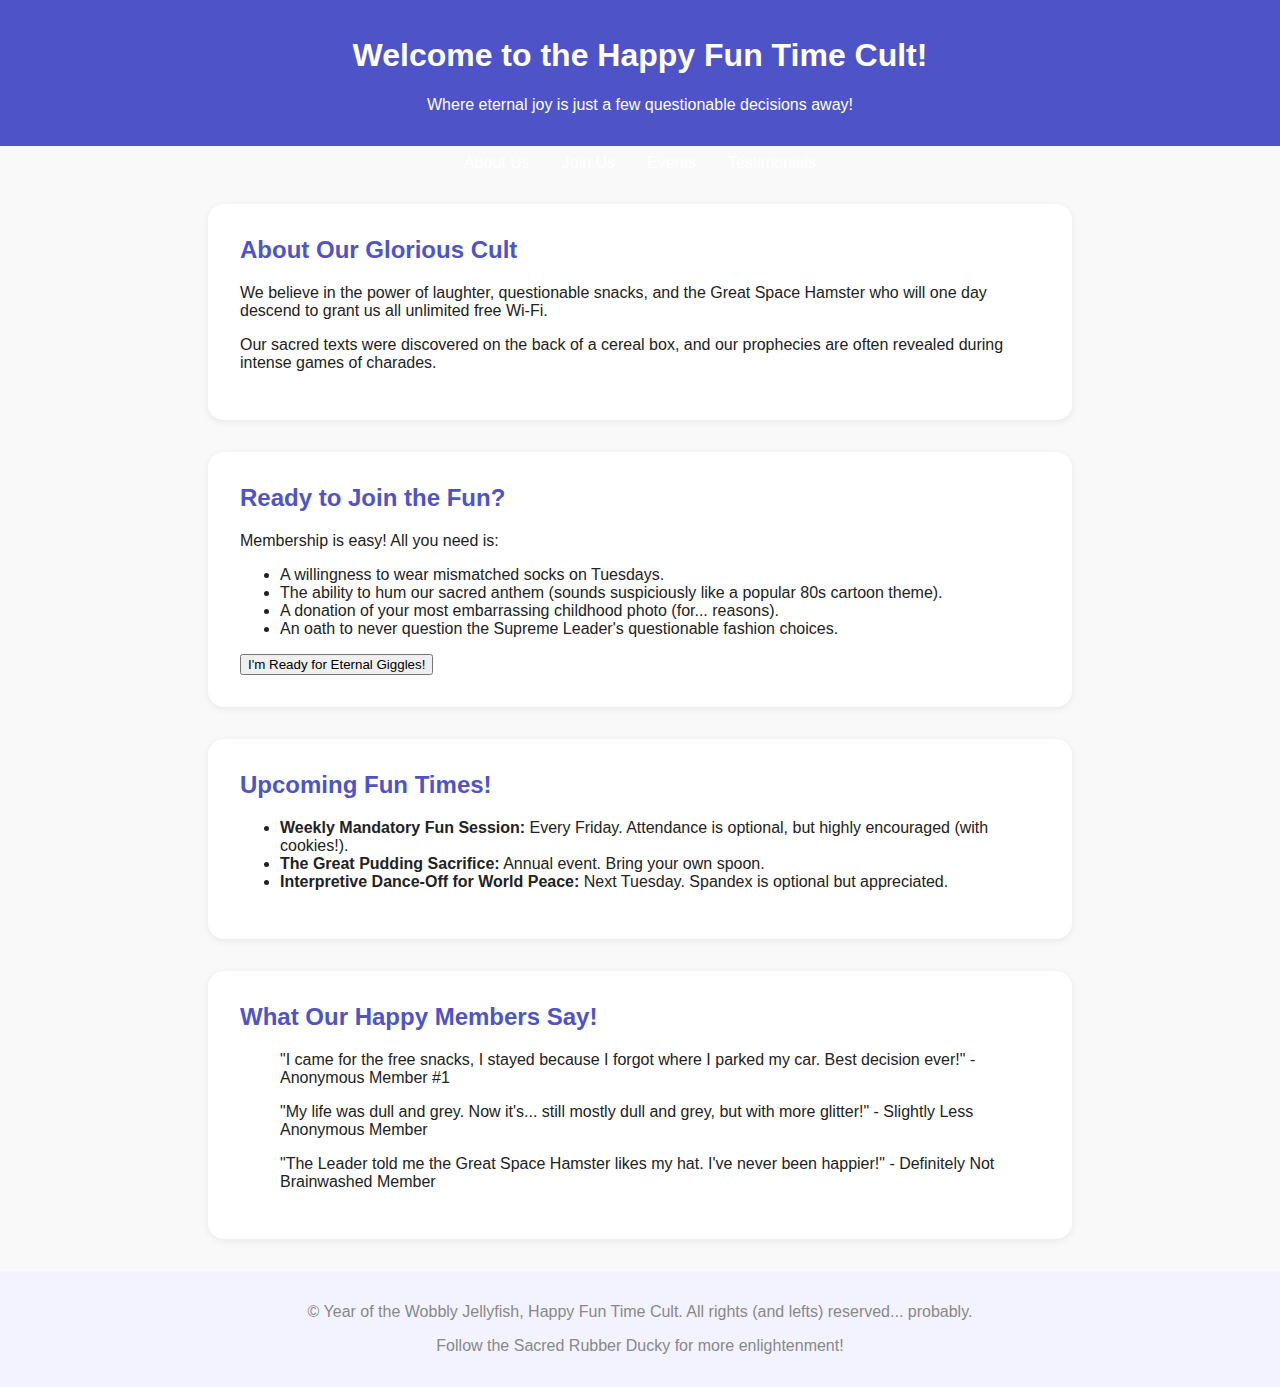
<file: index.html>
<!DOCTYPE html>
<html lang="en">
<head>
    <meta charset="UTF-8">
    <meta name="viewport" content="width=device-width, initial-scale=1.0">
    <title>Happy Fun Time Cult!</title>
    <link rel="stylesheet" href="style.css">
</head>
<body>
    <header>
        <h1>Welcome to the Happy Fun Time Cult!</h1>
        <p>Where eternal joy is just a few questionable decisions away!</p>
    </header>

    <nav>
        <a href="#about">About Us</a>
        <a href="#join">Join Us</a>
        <a href="#events">Events</a>
        <a href="#testimonials">Testimonials</a>
    </nav>

    <main>
        <section id="about">
            <h2>About Our Glorious Cult</h2>
            <p>We believe in the power of laughter, questionable snacks, and the Great Space Hamster who will one day descend to grant us all unlimited free Wi-Fi.</p>
            <p>Our sacred texts were discovered on the back of a cereal box, and our prophecies are often revealed during intense games of charades.</p>
        </section>

        <section id="join">
            <h2>Ready to Join the Fun?</h2>
            <p>Membership is easy! All you need is:</p>
            <ul>
                <li>A willingness to wear mismatched socks on Tuesdays.</li>
                <li>The ability to hum our sacred anthem (sounds suspiciously like a popular 80s cartoon theme).</li>
                <li>A donation of your most embarrassing childhood photo (for... reasons).</li>
                <li>An oath to never question the Supreme Leader's questionable fashion choices.</li>
            </ul>
            <button id="joinButton">I'm Ready for Eternal Giggles!</button>
        </section>

        <section id="events">
            <h2>Upcoming Fun Times!</h2>
            <ul>
                <li><strong>Weekly Mandatory Fun Session:</strong> Every Friday. Attendance is optional, but highly encouraged (with cookies!).</li>
                <li><strong>The Great Pudding Sacrifice:</strong> Annual event. Bring your own spoon.</li>
                <li><strong>Interpretive Dance-Off for World Peace:</strong> Next Tuesday. Spandex is optional but appreciated.</li>
            </ul>
        </section>

        <section id="testimonials">
            <h2>What Our Happy Members Say!</h2>
            <blockquote>
                <p>"I came for the free snacks, I stayed because I forgot where I parked my car. Best decision ever!" - Anonymous Member #1</p>
            </blockquote>
            <blockquote>
                <p>"My life was dull and grey. Now it's... still mostly dull and grey, but with more glitter!" - Slightly Less Anonymous Member</p>
            </blockquote>
            <blockquote>
                <p>"The Leader told me the Great Space Hamster likes my hat. I've never been happier!" - Definitely Not Brainwashed Member</p>
            </blockquote>
        </section>
    </main>

    <footer>
        <p>&copy; Year of the Wobbly Jellyfish, Happy Fun Time Cult. All rights (and lefts) reserved... probably.</p>
        <p>Follow the Sacred Rubber Ducky for more enlightenment!</p>
    </footer>

    <script src="script.js"></script>
</body>
</html>
</file>
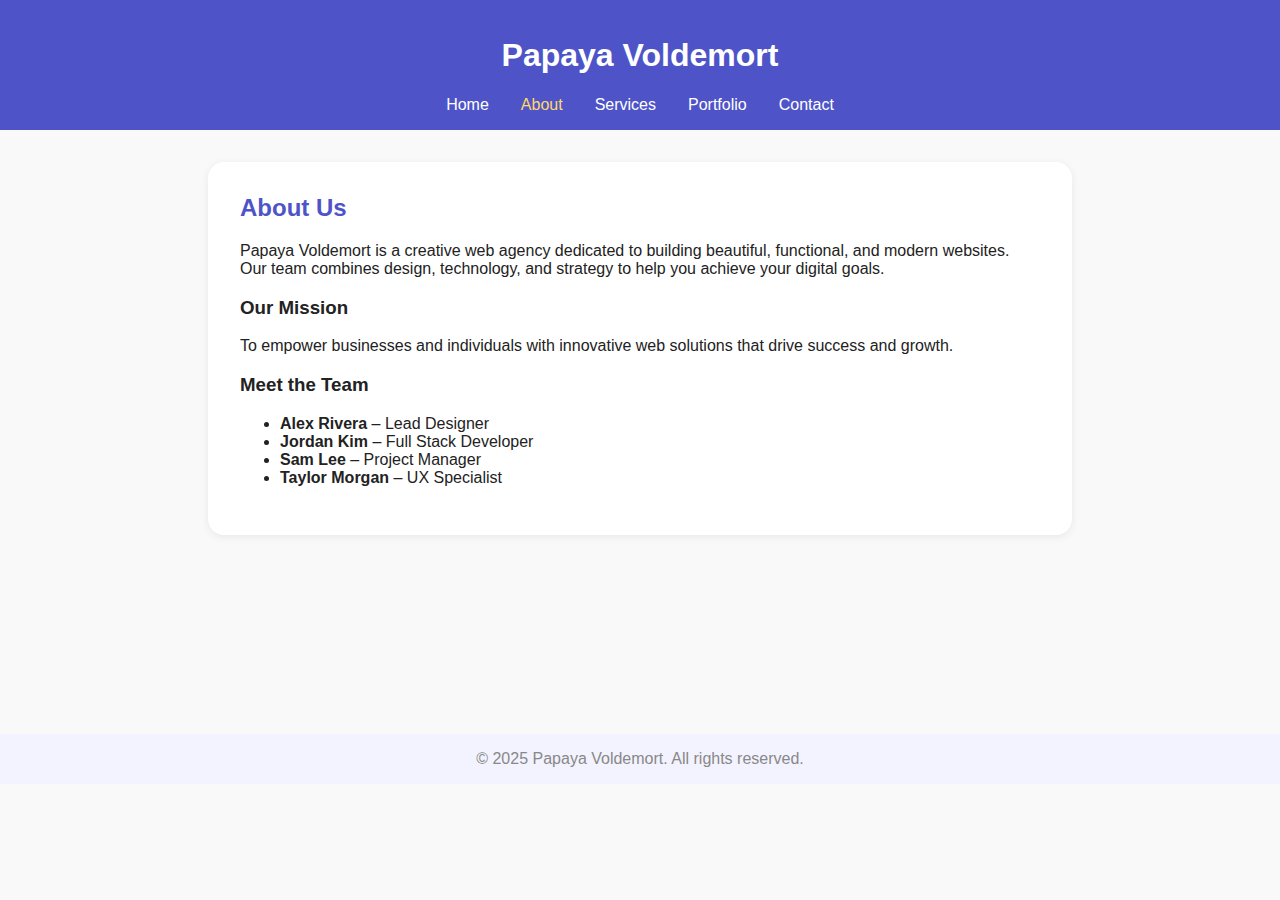
<file: about.html>
<!DOCTYPE html>
<html lang="en">
<head>
  <meta charset="UTF-8">
  <meta name="viewport" content="width=device-width, initial-scale=1.0">
  <title>Papaya Voldemort | About</title>
  <link rel="stylesheet" href="style.css">
</head>
<body>
  <header>
    <h1>Papaya Voldemort</h1>
    <nav>
      <a href="index.html">Home</a>
      <a href="about.html">About</a>
      <a href="services.html">Services</a>
      <a href="portfolio.html">Portfolio</a>
      <a href="contact.html">Contact</a>
    </nav>
  </header>
  <main>
    <section>
      <h2>About Us</h2>
      <p>Papaya Voldemort is a creative web agency dedicated to building beautiful, functional, and modern websites. Our team combines design, technology, and strategy to help you achieve your digital goals.</p>
      <h3>Our Mission</h3>
      <p>To empower businesses and individuals with innovative web solutions that drive success and growth.</p>
      <h3>Meet the Team</h3>
      <ul>
        <li><strong>Alex Rivera</strong> – Lead Designer</li>
        <li><strong>Jordan Kim</strong> – Full Stack Developer</li>
        <li><strong>Sam Lee</strong> – Project Manager</li>
        <li><strong>Taylor Morgan</strong> – UX Specialist</li>
      </ul>
    </section>
  </main>
  <footer>
    &copy; 2025 Papaya Voldemort. All rights reserved.
  </footer>
  <script src="script.js"></script>
</body>
</html>
</file>
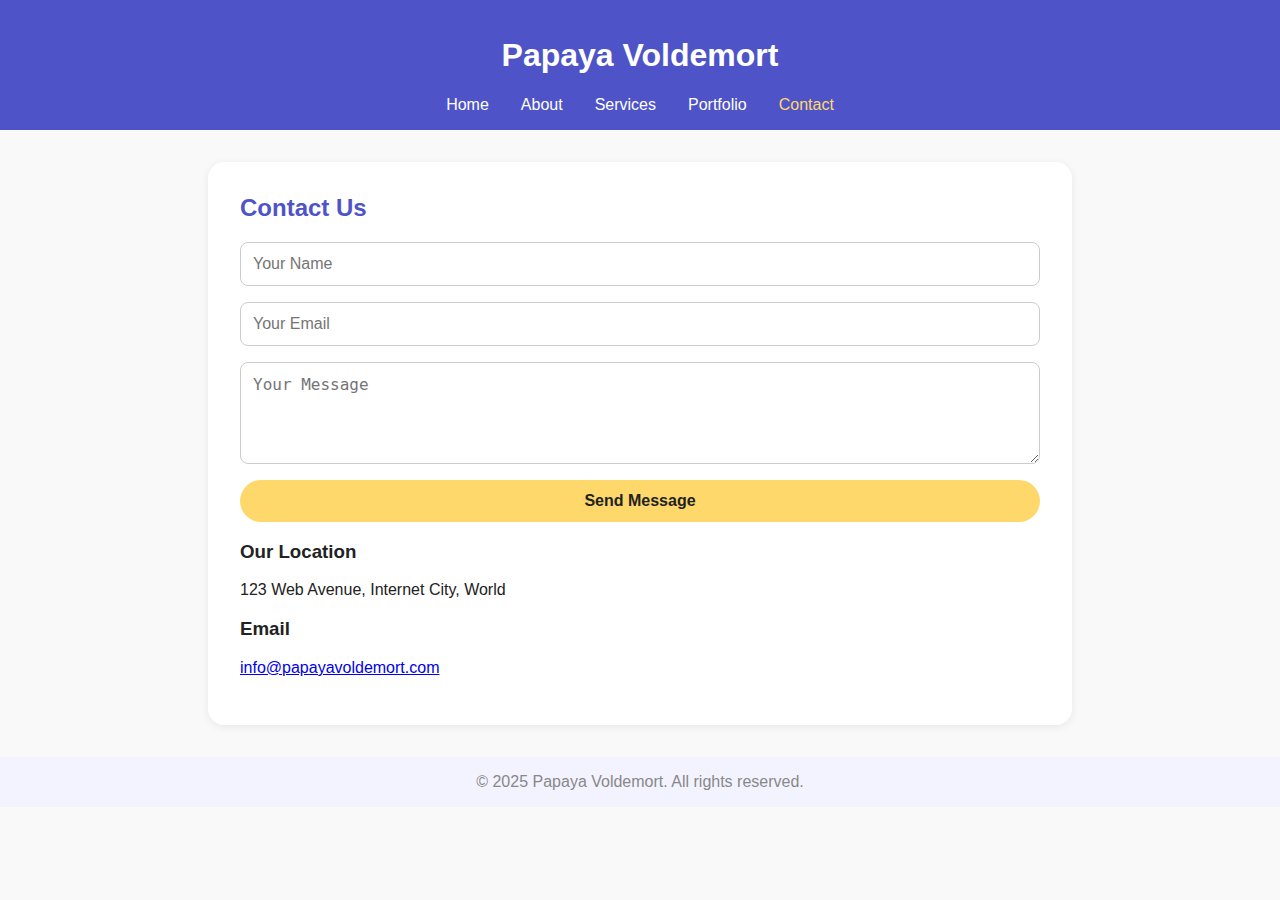
<file: contact.html>
<!DOCTYPE html>
<html lang="en">
<head>
  <meta charset="UTF-8">
  <meta name="viewport" content="width=device-width, initial-scale=1.0">
  <title>Papaya Voldemort | Contact</title>
  <link rel="stylesheet" href="style.css">
</head>
<body>
  <header>
    <h1>Papaya Voldemort</h1>
    <nav>
      <a href="index.html">Home</a>
      <a href="about.html">About</a>
      <a href="services.html">Services</a>
      <a href="portfolio.html">Portfolio</a>
      <a href="contact.html">Contact</a>
    </nav>
  </header>
  <main>
    <section>
      <h2>Contact Us</h2>
      <form id="contactForm">
        <input type="text" id="name" name="name" placeholder="Your Name" required>
        <input type="email" id="email" name="email" placeholder="Your Email" required>
        <textarea id="message" name="message" rows="4" placeholder="Your Message" required></textarea>
        <button class="btn" type="submit">Send Message</button>
      </form>
      <div class="success-message" id="successMessage">Thank you for contacting us! We'll get back to you soon.</div>
      <h3>Our Location</h3>
      <p>123 Web Avenue, Internet City, World</p>
      <h3>Email</h3>
      <p><a href="mailto:info@papayavoldemort.com">info@papayavoldemort.com</a></p>
    </section>
  </main>
  <footer>
    &copy; 2025 Papaya Voldemort. All rights reserved.
  </footer>
  <script src="script.js"></script>
</body>
</html>
</file>
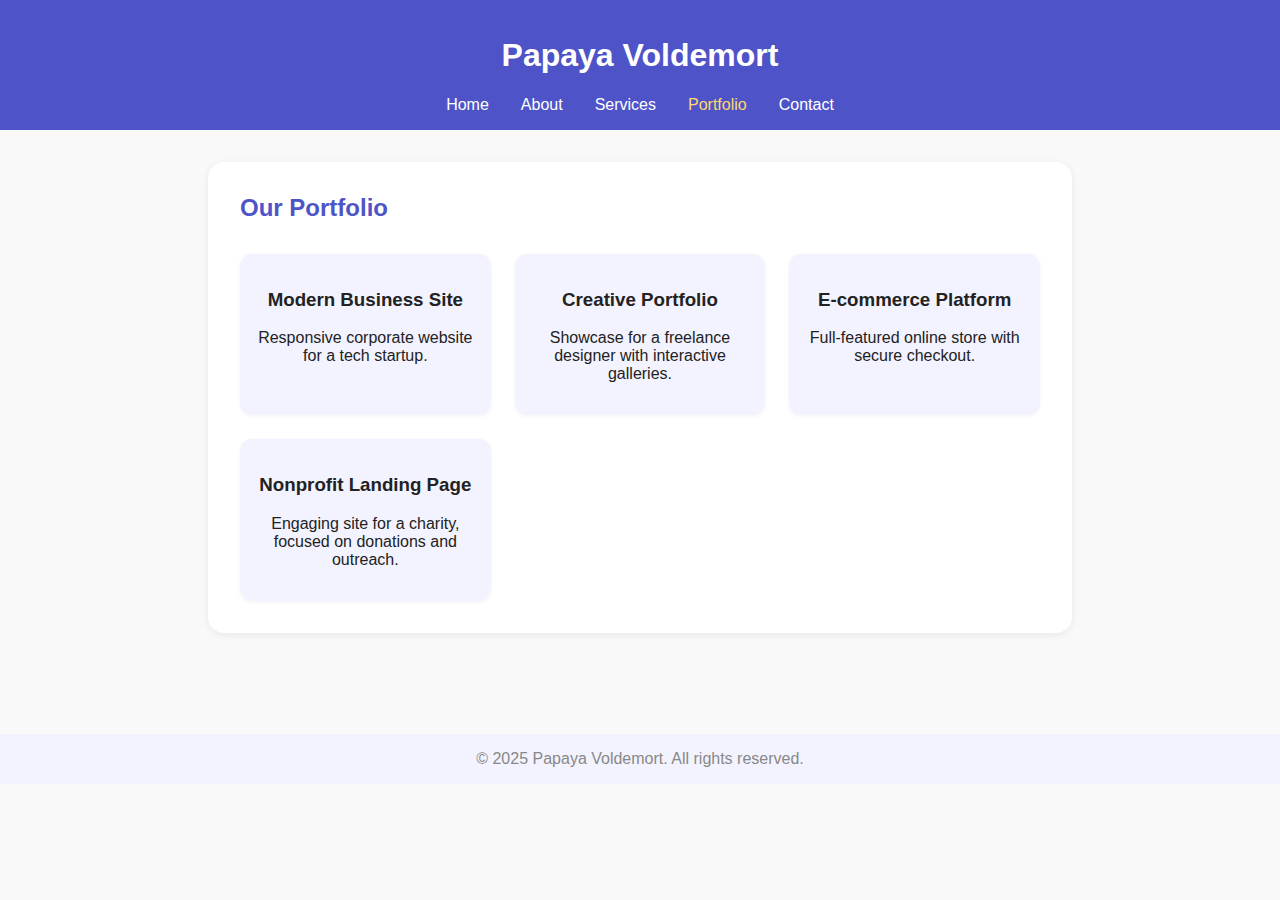
<file: portfolio.html>
<!DOCTYPE html>
<html lang="en">
<head>
  <meta charset="UTF-8">
  <meta name="viewport" content="width=device-width, initial-scale=1.0">
  <title>Papaya Voldemort | Portfolio</title>
  <link rel="stylesheet" href="style.css">
</head>
<body>
  <header>
    <h1>Papaya Voldemort</h1>
    <nav>
      <a href="index.html">Home</a>
      <a href="about.html">About</a>
      <a href="services.html">Services</a>
      <a href="portfolio.html">Portfolio</a>
      <a href="contact.html">Contact</a>
    </nav>
  </header>
  <main>
    <section>
      <h2>Our Portfolio</h2>
      <div class="portfolio-grid">
        <div class="portfolio-item">
          <h3>Modern Business Site</h3>
          <p>Responsive corporate website for a tech startup.</p>
        </div>
        <div class="portfolio-item">
          <h3>Creative Portfolio</h3>
          <p>Showcase for a freelance designer with interactive galleries.</p>
        </div>
        <div class="portfolio-item">
          <h3>E-commerce Platform</h3>
          <p>Full-featured online store with secure checkout.</p>
        </div>
        <div class="portfolio-item">
          <h3>Nonprofit Landing Page</h3>
          <p>Engaging site for a charity, focused on donations and outreach.</p>
        </div>
      </div>
    </section>
  </main>
  <footer>
    &copy; 2025 Papaya Voldemort. All rights reserved.
  </footer>
  <script src="script.js"></script>
</body>
</html>
</file>
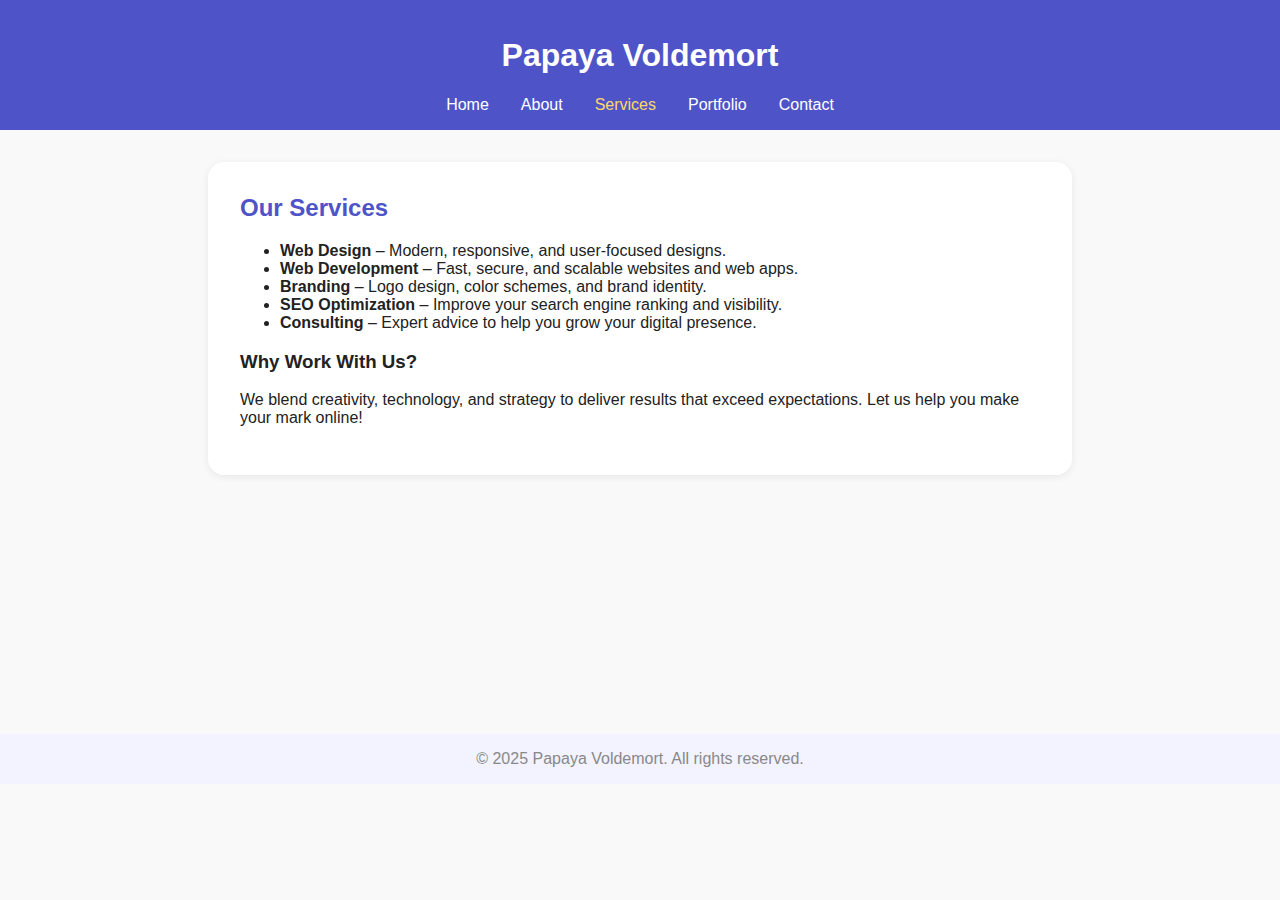
<file: services.html>
<!DOCTYPE html>
<html lang="en">
<head>
  <meta charset="UTF-8">
  <meta name="viewport" content="width=device-width, initial-scale=1.0">
  <title>Papaya Voldemort | Services</title>
  <link rel="stylesheet" href="style.css">
</head>
<body>
  <header>
    <h1>Papaya Voldemort</h1>
    <nav>
      <a href="index.html">Home</a>
      <a href="about.html">About</a>
      <a href="services.html">Services</a>
      <a href="portfolio.html">Portfolio</a>
      <a href="contact.html">Contact</a>
    </nav>
  </header>
  <main>
    <section>
      <h2>Our Services</h2>
      <ul>
        <li><strong>Web Design</strong> – Modern, responsive, and user-focused designs.</li>
        <li><strong>Web Development</strong> – Fast, secure, and scalable websites and web apps.</li>
        <li><strong>Branding</strong> – Logo design, color schemes, and brand identity.</li>
        <li><strong>SEO Optimization</strong> – Improve your search engine ranking and visibility.</li>
        <li><strong>Consulting</strong> – Expert advice to help you grow your digital presence.</li>
      </ul>
      <h3>Why Work With Us?</h3>
      <p>We blend creativity, technology, and strategy to deliver results that exceed expectations. Let us help you make your mark online!</p>
    </section>
  </main>
  <footer>
    &copy; 2025 Papaya Voldemort. All rights reserved.
  </footer>
  <script src="script.js"></script>
</body>
</html>
</file>
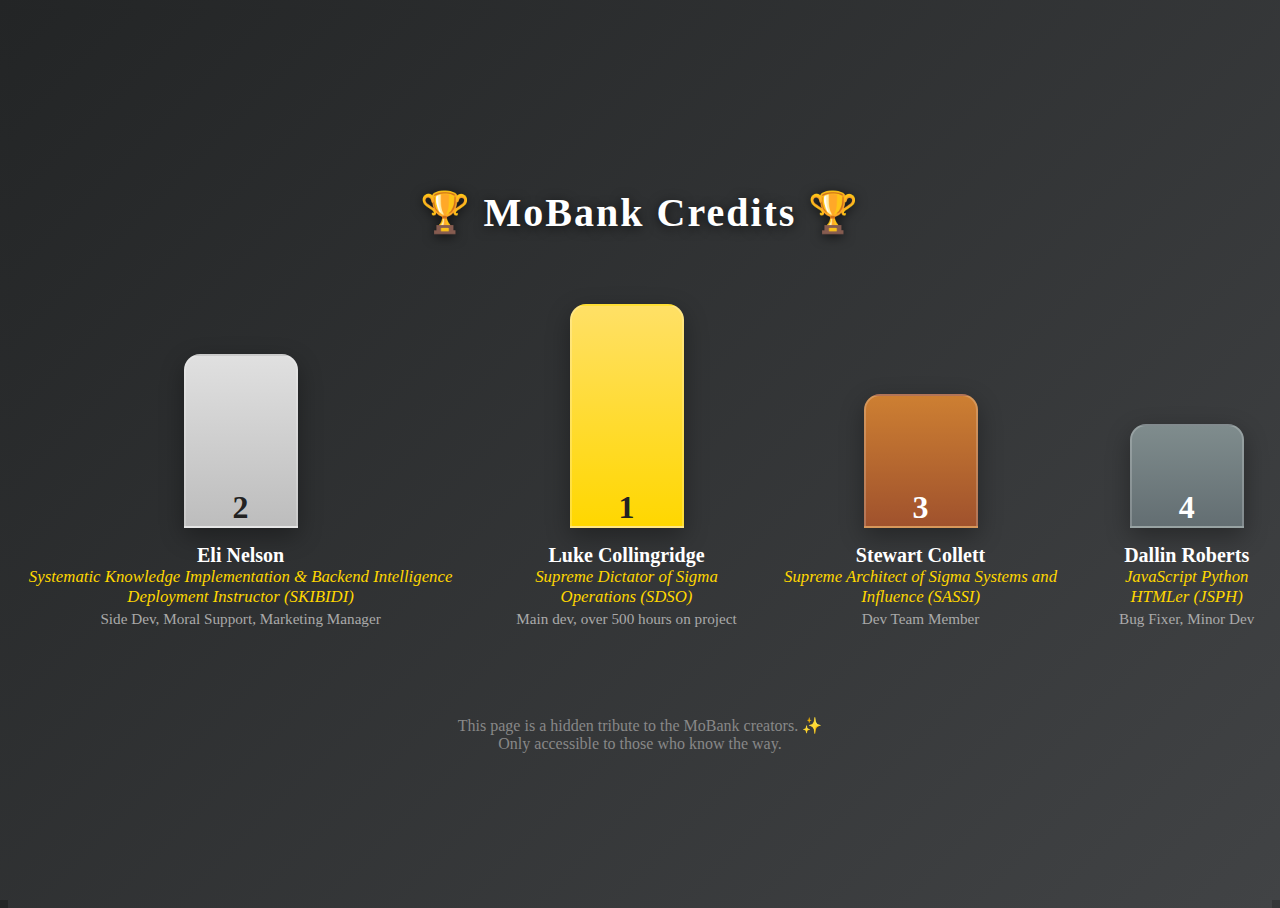
<file: pages/credits.html>
<!DOCTYPE html>
<html lang="en">
<head>
    <meta charset="UTF-8">
    <meta name="viewport" content="width=device-width, initial-scale=1.0">
    <title>MoBank Credits</title>
    <link rel="stylesheet" href="/css/credits.css">
</head>
<body class="credits-body">
    <h1 class="credits-title">🏆 MoBank Credits 🏆</h1>
    <div class="credits-podium">
        <div class="credits-podium-place">
            <div class="credits-podium-block credits-second">2</div>
            <div class="credits-dev-name">Eli Nelson</div>
            <div class="credits-dev-title">Systematic Knowledge Implementation & Backend Intelligence Deployment Instructor (SKIBIDI)</div>
            <div class="credits-dev-desc">Side Dev, Moral Support, Marketing Manager</div>
        </div>
        <div class="credits-podium-place">
            <div class="credits-podium-block credits-first">1</div>
            <div class="credits-dev-name">Luke Collingridge</div>
            <div class="credits-dev-title">Supreme Dictator of Sigma Operations (SDSO)</div>
            <div class="credits-dev-desc">Main dev, over 500 hours on project</div>
        </div>
        <div class="credits-podium-place">
            <div class="credits-podium-block credits-third">3</div>
            <div class="credits-dev-name">Stewart Collett</div>
            <div class="credits-dev-title">Supreme Architect of Sigma Systems and Influence (SASSI)</div>
            <div class="credits-dev-desc">Dev Team Member</div>
        </div>
        <div class="credits-podium-place">
            <div class="credits-podium-block credits-fourth">4</div>
            <div class="credits-dev-name">Dallin Roberts</div>
            <div class="credits-dev-title">JavaScript Python HTMLer (JSPH)</div>
            <div class="credits-dev-desc">Bug Fixer, Minor Dev</div>
        </div>
    </div>
    <div class="credits-secret-msg">This page is a hidden tribute to the MoBank creators. ✨<br>Only accessible to those who know the way.</div>
</body>
</html>
</file>
<file: style.css>
body {
  margin: 0;
  font-family: 'Segoe UI', Tahoma, Geneva, Verdana, sans-serif;
  background: #f9f9f9;
  color: #222;
}
header {
  background: #4e54c8;
  color: #fff;
  padding: 1rem 0;
  text-align: center;
  position: sticky;
  top: 0;
  z-index: 100;
}
nav {
  display: flex;
  justify-content: center;
  gap: 2rem;
  margin-top: 0.5rem;
}
nav a {
  color: #fff;
  text-decoration: none;
  font-weight: 500;
  transition: color 0.2s;
}
nav a:hover, nav a.active {
  color: #ffd86b;
}
main {
  min-height: 60vh;
}
.hero {
  background: linear-gradient(120deg, #4e54c8 0%, #8f94fb 100%);
  color: #fff;
  padding: 4rem 1rem 3rem 1rem;
  text-align: center;
}
.hero h1 {
  font-size: 2.5rem;
  margin-bottom: 1rem;
}
.hero p {
  font-size: 1.2rem;
  margin-bottom: 2rem;
}
.btn {
  background: #ffd86b;
  color: #222;
  border: none;
  padding: 0.75rem 2rem;
  border-radius: 2rem;
  font-size: 1rem;
  cursor: pointer;
  font-weight: bold;
  transition: background 0.2s;
}
.btn:hover {
  background: #ffeaa7;
}
section {
  max-width: 800px;
  margin: 2rem auto;
  background: #fff;
  border-radius: 1rem;
  box-shadow: 0 2px 8px rgba(0,0,0,0.07);
  padding: 2rem;
}
h2 {
  color: #4e54c8;
  margin-top: 0;
}
form {
  display: flex;
  flex-direction: column;
  gap: 1rem;
}
input, textarea {
  padding: 0.75rem;
  border: 1px solid #ccc;
  border-radius: 0.5rem;
  font-size: 1rem;
}
input:focus, textarea:focus {
  outline: none;
  border-color: #4e54c8;
}
.success-message {
  color: #27ae60;
  margin-top: 1rem;
  text-align: center;
  display: none;
}
.portfolio-grid {
  display: grid;
  grid-template-columns: repeat(auto-fit, minmax(220px, 1fr));
  gap: 1.5rem;
  margin-top: 2rem;
}
.portfolio-item {
  background: #f3f3ff;
  border-radius: 0.75rem;
  box-shadow: 0 1px 4px rgba(0,0,0,0.05);
  padding: 1rem;
  text-align: center;
  transition: transform 0.2s;
}
.portfolio-item:hover {
  transform: translateY(-6px) scale(1.03);
}
@media (max-width: 600px) {
  .hero h1 { font-size: 1.5rem; }
  section { padding: 1rem; }
  .portfolio-grid { grid-template-columns: 1fr; }
}
footer {
  text-align:center;
  padding:1rem 0;
  color:#888;
  background: #f3f3ff;
  margin-top: 2rem;
}
</file>
<file: css/credits.css>
html, body {
  height: 100%;
  min-height: 100vh;
  background: linear-gradient(135deg, #232526 0%, #414345 100%);
  color: #fff;
}
body.credits-body {
  display: flex;
  flex-direction: column;
  align-items: center;
  justify-content: center;
}
h1.credits-title {
  letter-spacing: 2px;
  margin-bottom: 0.5em;
  font-size: 2.5rem;
  text-shadow: 0 2px 12px #000a;
}
.credits-podium {
  display: flex;
  align-items: flex-end;
  gap: 2.5rem;
  margin: 3rem 0;
}
.credits-podium-place {
  display: flex;
  flex-direction: column;
  align-items: center;
  justify-content: flex-end;
  min-width: 140px;
}
.credits-podium-block {
  width: 110px;
  border-radius: 16px 16px 0 0;
  display: flex;
  align-items: flex-end;
  justify-content: center;
  font-size: 2rem;
  font-weight: bold;
  margin-bottom: 0.5rem;
  box-shadow: 0 8px 24px #0005;
  border: 2px solid #fff3;
}
.credits-first {
  height: 220px;
  background: linear-gradient(180deg, #ffe066 0%, #ffd700 100%);
  color: #222;
}
.credits-second {
  height: 170px;
  background: linear-gradient(180deg, #e0e0e0 0%, #bdbdbd 100%);
  color: #222;
}
.credits-third {
  height: 130px;
  background: linear-gradient(180deg, #cd7f32 0%, #a0522d 100%);
  color: #fff;
}
.credits-fourth {
  height: 100px;
  background: linear-gradient(180deg, #7f8c8d 0%, #636e72 100%);
  color: #fff;
}
.credits-dev-name {
  margin-top: 0.5rem;
  font-size: 1.25rem;
  font-weight: 600;
  text-align: center;
}
.credits-dev-title {
  font-size: 1.05rem;
  color: #ffd700;
  margin-bottom: 0.2rem;
  text-align: center;
  font-style: italic;
}
.credits-dev-desc {
  font-size: 0.95rem;
  color: #aaa;
  text-align: center;
  margin-bottom: 0.5rem;
}
.credits-secret-msg {
  margin-top: 2em;
  color: #888;
  font-size: 1em;
  text-align: center;
}
@media (max-width: 800px) {
  .credits-podium { flex-direction: column-reverse; align-items: center; gap: 1.5rem; }
  .credits-podium-place { min-width: 0; }
}
</file>
